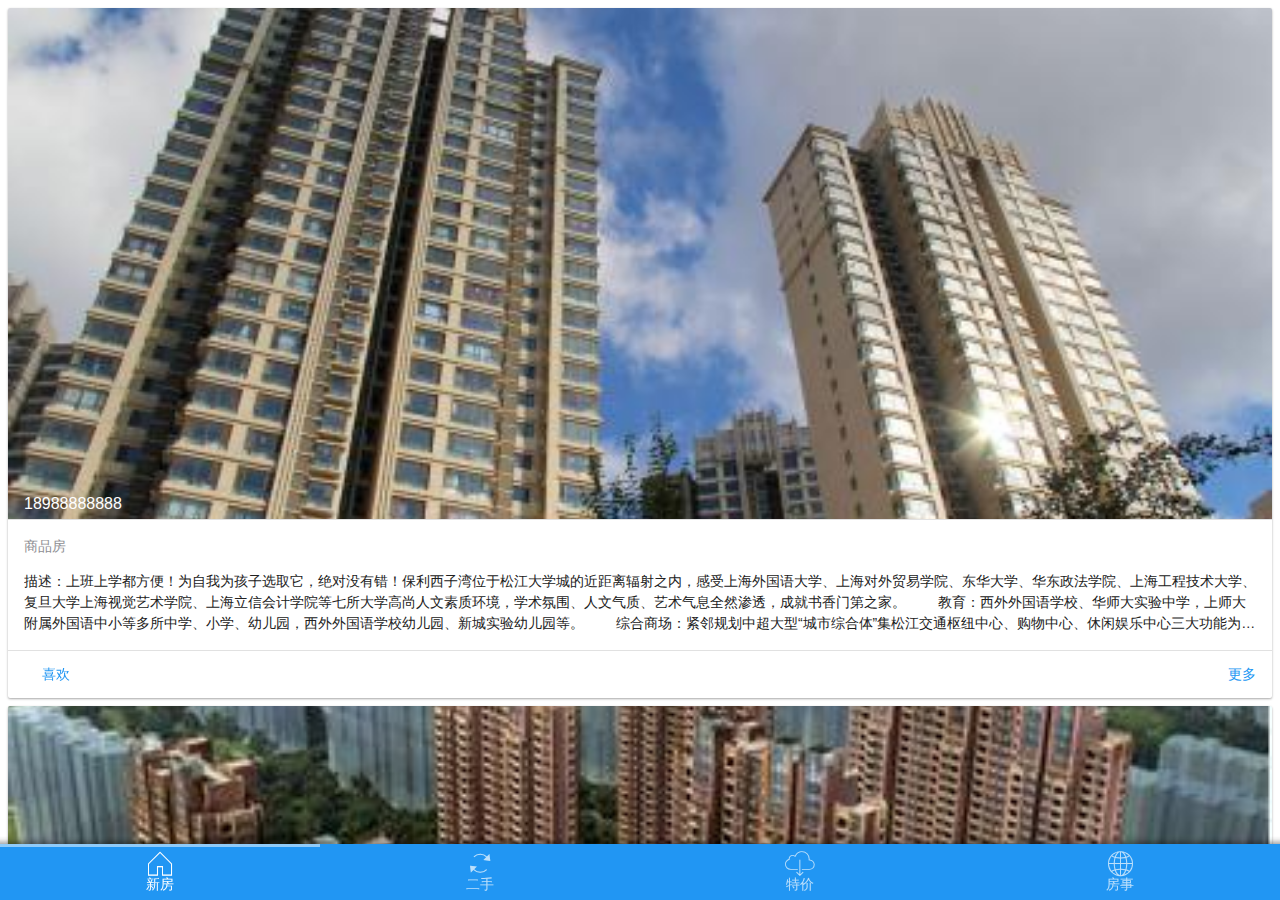
<file: index.html>
<!DOCTYPE html>
<html>
<head>
  <meta charset="utf-8">
  <!--
  Customize this policy to fit your own app's needs. For more guidance, see:
      https://github.com/apache/cordova-plugin-whitelist/blob/master/README.md#content-security-policy
  Some notes:
      * gap: is required only on iOS (when using UIWebView) and is needed for JS->native communication
      * https://ssl.gstatic.com is required only on Android and is needed for TalkBack to function properly
      * Disables use of inline scripts in order to mitigate risk of XSS vulnerabilities. To change this:
          * Enable inline JS: add 'unsafe-inline' to default-src
  -->
  <meta http-equiv="Content-Security-Policy" content="default-src * 'self' 'unsafe-inline' 'unsafe-eval' data: gap: content:">
  <meta name="viewport" content="width=device-width, initial-scale=1, maximum-scale=1, minimum-scale=1, user-scalable=no, minimal-ui, viewport-fit=cover">
  <meta name="apple-mobile-web-app-capable" content="yes">
  <meta name="apple-mobile-web-app-status-bar-style" content="default">
  <meta name="theme-color" content="#2196f3">
  <meta name="format-detection" content="telephone=no">
  <meta name="msapplication-tap-highlight" content="no">
  <title>有房</title>

  <link rel="stylesheet" href="framework7/css/framework7.min.css">
  <link rel="stylesheet" href="css/icons.css">
  <link rel="stylesheet" href="css/app.css">
</head>
<body>
  <div id="app">
    <!-- Status bar overlay for fullscreen mode-->
    <div class="statusbar"></div>
    <!-- Left panel with cover effect-->
    <div class="panel panel-left panel-cover theme-dark">
      <div class="view">
        <div class="page">
          <div class="navbar">
            <div class="navbar-inner">
              <div class="title">Left Panel</div>
            </div>
          </div>
          <div class="page-content">
            <div class="block">Left panel content goes here</div>
          </div>
        </div>
      </div>
    </div>
    <!-- Right panel with reveal effect-->
    <div class="panel panel-right panel-reveal theme-dark">
      <div class="view">
        <div class="page">
          <div class="navbar">
            <div class="navbar-inner">
              <div class="title">Right Panel</div>
            </div>
          </div>
          <div class="page-content">
            <div class="block">Right panel content goes here</div>
          </div>
        </div>
      </div>
    </div>

    <!-- Views/Tabs container -->
    <div class="views tabs ios-edges">
      <!-- Tabbar for switching views-tabs -->
      <div class="toolbar tabbar-labels toolbar-bottom-md">
        <div class="toolbar-inner">
          <a href="#view-home" class="tab-link tab-link-active">
            <i class="f7-icons">home</i>
            <span class="tabbar-label">新房</span>
          </a>
          <a href="#view-catalog" class="tab-link">
            <i class="f7-icons">reload</i>
            <span class="tabbar-label">二手</span>
          </a>
		 
          <a href="#view-settings" class="tab-link">
            <i class="f7-icons">cloud_download</i>
            <span class="tabbar-label">特价</span>
          </a>
		   <a href="#view-lists" class="tab-link">
            <i class="f7-icons">world</i>
            <span class="tabbar-label">房事</span>
          </a>	
        </div>
      </div>
      <!-- Your main view/tab, should have "view-main" class. It also has "tab-active" class -->
      <div id="view-home" class="view view-main tab tab-active">
        <!-- Page, data-name contains page name which can be used in page callbacks -->
        <div class="page" data-name="home">
          <div class="page-content">
		    <div class="card demo-card-header-pic">
			  <div style="background-image:url(image/f1.jpg)" class="card-header align-items-flex-end">18988888888</div>
			  <div class="card-content card-content-padding">
				<p class="date">商品房</p>
				<p class="item-subtitle3">描述：上班上学都方便！为自我为孩子选取它，绝对没有错！保利西子湾位于松江大学城的近距离辐射之内，感受上海外国语大学、上海对外贸易学院、东华大学、华东政法学院、上海工程技术大学、复旦大学上海视觉艺术学院、上海立信会计学院等七所大学高尚人文素质环境，学术氛围、人文气质、艺术气息全然渗透，成就书香门第之家。

　　教育：西外外国语学校、华师大实验中学，上师大附属外国语中小等多所中学、小学、幼儿园，西外外国语学校幼儿园、新城实验幼儿园等。

　　综合商场：紧邻规划中超大型“城市综合体”集松江交通枢纽中心、购物中心、休闲娱乐中心三大功能为一体的综合建筑群，这个总规模超过20万平米大型城市综合体，定位为上海西南新的城市副中心。新城购物中心与休闲娱乐中心SHOPPINGMALL，规划有大型品牌大卖场、中高档百货、青年时尚广场等丰富业态，以及大型美食广场、文化艺术中心、健身中心、电影院等丰富的文化休闲娱乐设施。</p>
			  </div>
			  <div class="card-footer"><a href="#" class="link">喜欢</a><a href="/product/1/">更多</a></div>
			</div>
			  <div class="card demo-card-header-pic">
			  <div style="background-image:url(image/f2.jpg)" class="card-header align-items-flex-end">18988888888</div>
			  <div class="card-content card-content-padding">
				<p class="date">商品房</p>
				<p class="item-subtitle3">描述：上班上学都方便！为自我为孩子选取它，绝对没有错！保利西子湾位于松江大学城的近距离辐射之内，感受上海外国语大学、上海对外贸易学院、东华大学、华东政法学院、上海工程技术大学、复旦大学上海视觉艺术学院、上海立信会计学院等七所大学高尚人文素质环境，学术氛围、人文气质、艺术气息全然渗透，成就书香门第之家。

　　教育：西外外国语学校、华师大实验中学，上师大附属外国语中小等多所中学、小学、幼儿园，西外外国语学校幼儿园、新城实验幼儿园等。

　　综合商场：紧邻规划中超大型“城市综合体”集松江交通枢纽中心、购物中心、休闲娱乐中心三大功能为一体的综合建筑群，这个总规模超过20万平米大型城市综合体，定位为上海西南新的城市副中心。新城购物中心与休闲娱乐中心SHOPPINGMALL，规划有大型品牌大卖场、中高档百货、青年时尚广场等丰富业态，以及大型美食广场、文化艺术中心、健身中心、电影院等丰富的文化休闲娱乐设施。</p>
			  </div>
			  <div class="card-footer"><a href="#" class="link">喜欢</a><a href="/product/2/">更多</a></div>
			</div>
			  <div class="card demo-card-header-pic">
			  <div style="background-image:url(image/f3.jpg)" class="card-header align-items-flex-end">18988888888</div>
			  <div class="card-content card-content-padding">
				<p class="date">商品房</p>
				<p class="item-subtitle3">描述：上班上学都方便！为自我为孩子选取它，绝对没有错！保利西子湾位于松江大学城的近距离辐射之内，感受上海外国语大学、上海对外贸易学院、东华大学、华东政法学院、上海工程技术大学、复旦大学上海视觉艺术学院、上海立信会计学院等七所大学高尚人文素质环境，学术氛围、人文气质、艺术气息全然渗透，成就书香门第之家。

　　教育：西外外国语学校、华师大实验中学，上师大附属外国语中小等多所中学、小学、幼儿园，西外外国语学校幼儿园、新城实验幼儿园等。

　　综合商场：紧邻规划中超大型“城市综合体”集松江交通枢纽中心、购物中心、休闲娱乐中心三大功能为一体的综合建筑群，这个总规模超过20万平米大型城市综合体，定位为上海西南新的城市副中心。新城购物中心与休闲娱乐中心SHOPPINGMALL，规划有大型品牌大卖场、中高档百货、青年时尚广场等丰富业态，以及大型美食广场、文化艺术中心、健身中心、电影院等丰富的文化休闲娱乐设施。</p>
			  </div>
			  <div class="card-footer"><a href="#" class="link">喜欢</a><a href="/product/3/">更多</a></div>
			</div>
			<div class="card demo-card-header-pic">
			  <div style="background-image:url(image/f3.jpg)" class="card-header align-items-flex-end">18988888888</div>
			  <div class="card-content card-content-padding">
				<p class="date">商品房</p>
				<p class="item-subtitle3">描述：上班上学都方便！为自我为孩子选取它，绝对没有错！保利西子湾位于松江大学城的近距离辐射之内，感受上海外国语大学、上海对外贸易学院、东华大学、华东政法学院、上海工程技术大学、复旦大学上海视觉艺术学院、上海立信会计学院等七所大学高尚人文素质环境，学术氛围、人文气质、艺术气息全然渗透，成就书香门第之家。

　　教育：西外外国语学校、华师大实验中学，上师大附属外国语中小等多所中学、小学、幼儿园，西外外国语学校幼儿园、新城实验幼儿园等。

　　综合商场：紧邻规划中超大型“城市综合体”集松江交通枢纽中心、购物中心、休闲娱乐中心三大功能为一体的综合建筑群，这个总规模超过20万平米大型城市综合体，定位为上海西南新的城市副中心。新城购物中心与休闲娱乐中心SHOPPINGMALL，规划有大型品牌大卖场、中高档百货、青年时尚广场等丰富业态，以及大型美食广场、文化艺术中心、健身中心、电影院等丰富的文化休闲娱乐设施。</p>
			  </div>
			  <div class="card-footer"><a href="#" class="link">喜欢</a><a href="/product/3/">更多</a></div>
			</div>
			<div class="card demo-card-header-pic">
			  <div style="background-image:url(image/f3.jpg)" class="card-header align-items-flex-end">18988888888</div>
			  <div class="card-content card-content-padding">
				<p class="date">商品房</p>
				<p class="item-subtitle3">描述：上班上学都方便！为自我为孩子选取它，绝对没有错！保利西子湾位于松江大学城的近距离辐射之内，感受上海外国语大学、上海对外贸易学院、东华大学、华东政法学院、上海工程技术大学、复旦大学上海视觉艺术学院、上海立信会计学院等七所大学高尚人文素质环境，学术氛围、人文气质、艺术气息全然渗透，成就书香门第之家。

　　教育：西外外国语学校、华师大实验中学，上师大附属外国语中小等多所中学、小学、幼儿园，西外外国语学校幼儿园、新城实验幼儿园等。

　　综合商场：紧邻规划中超大型“城市综合体”集松江交通枢纽中心、购物中心、休闲娱乐中心三大功能为一体的综合建筑群，这个总规模超过20万平米大型城市综合体，定位为上海西南新的城市副中心。新城购物中心与休闲娱乐中心SHOPPINGMALL，规划有大型品牌大卖场、中高档百货、青年时尚广场等丰富业态，以及大型美食广场、文化艺术中心、健身中心、电影院等丰富的文化休闲娱乐设施。</p>
			  </div>
			  <div class="card-footer"><a href="#" class="link">喜欢</a><a href="/product/3/">更多</a></div>
			</div>
            



          </div>
        </div>
      </div>

      <!-- Catalog View -->
      <div id="view-catalog" class="view tab">
        <!-- Catalog page will be loaded here dynamically from /catalog/ route -->
      </div>

      <!-- Settings View -->
      <div id="view-settings" class="view tab">
        <!-- Settings page will be loaded here dynamically from /settings/ route -->
      </div>
	   <div id="view-lists" class="view tab">
        <!-- Catalog page will be loaded here dynamically from /catalog/ route -->
      </div>
    </div>

    <!-- Popup -->
    <div class="popup" id="my-popup">
      <div class="view">
        <div class="page">
          <div class="navbar">
            <div class="navbar-inner">
              <div class="title">Popup</div>
              <div class="right">
                <a href="#" class="link popup-close">Close</a>
              </div>
            </div>
          </div>
          <div class="page-content">
            <div class="block">
              <p>Popup content goes here.</p>
            </div>
          </div>
        </div>
      </div>
    </div>

    <!-- Login Screen -->
    <div class="login-screen" id="my-login-screen">
      <div class="view">
        <div class="page">
          <div class="page-content login-screen-content">
            <div class="login-screen-title">Login</div>
            <div class="list">
              <ul>
                <li class="item-content item-input">
                  <div class="item-inner">
                    <div class="item-title item-label">Username</div>
                    <div class="item-input-wrap">
                      <input type="text" name="username" placeholder="Your username">
                    </div>
                  </div>
                </li>
                <li class="item-content item-input">
                  <div class="item-inner">
                    <div class="item-title item-label">Password</div>
                    <div class="item-input-wrap">
                      <input type="password" name="password" placeholder="Your password">
                    </div>
                  </div>
                </li>
              </ul>
            </div>
            <div class="list">
              <ul>
                <li>
                  <a href="#" class="item-link list-button login-button">Sign In</a>
                </li>
              </ul>
              <div class="block-footer">Some text about login information.<br>Click "Sign In" to close Login Screen</div>
            </div>
          </div>
        </div>
      </div>
    </div>
  </div>
  <!-- Cordova -->
  <!--
  <script src="cordova.js"></script>
  -->

  <!-- Framework7 library -->
  <script src="framework7/js/framework7.min.js"></script>

  <!-- App routes -->
  <script src="js/routes.js"></script>

  <!-- Your custom app scripts -->
  <script src="js/app.js"></script>
</body>
</html>
</file>
<file: css/icons.css>
/* Material Icons Font (for MD theme) */
@font-face {
  font-family: 'Material Icons';
  font-style: normal;
  font-weight: 400;
  src: url(../fonts/MaterialIcons-Regular.eot); /* For IE6-8 */
  src: local('Material Icons'),
       local('MaterialIcons-Regular'),
       url(../fonts/MaterialIcons-Regular.woff2) format('woff2'),
       url(../fonts/MaterialIcons-Regular.woff) format('woff'),
       url(../fonts/MaterialIcons-Regular.ttf) format('truetype');
}

.material-icons {
  font-family: 'Material Icons';
  font-weight: normal;
  font-style: normal;
  font-size: 24px;  /* Preferred icon size */
  display: inline-block;
  line-height: 1;
  text-transform: none;
  letter-spacing: normal;
  word-wrap: normal;
  white-space: nowrap;
  direction: ltr;

  /* Support for all WebKit browsers. */
  -webkit-font-smoothing: antialiased;
  /* Support for Safari and Chrome. */
  text-rendering: optimizeLegibility;

  /* Support for Firefox. */
  -moz-osx-font-smoothing: grayscale;

  /* Support for IE. */
  font-feature-settings: 'liga';
}

/* Framework7 Icons Font (for iOS theme) */
@font-face {
  font-family: 'Framework7 Icons';
  font-style: normal;
  font-weight: 400;
  src: url("../fonts/Framework7Icons-Regular.eot");
  src: url("../fonts/Framework7Icons-Regular.woff2") format("woff2"),
       url("../fonts/Framework7Icons-Regular.woff") format("woff"),
       url("../fonts/Framework7Icons-Regular.ttf") format("truetype");
}

.f7-icons {
  font-family: 'Framework7 Icons';
  font-weight: normal;
  font-style: normal;
  font-size: 25px;
  line-height: 1;
  letter-spacing: normal;
  text-transform: none;
  display: inline-block;
  white-space: nowrap;
  word-wrap: normal;
  direction: ltr;
  -webkit-font-smoothing: antialiased;
  text-rendering: optimizeLegibility;
  -moz-osx-font-smoothing: grayscale;
  -webkit-font-feature-settings: "liga";
  -moz-font-feature-settings: "liga=1";
  -moz-font-feature-settings: "liga";
  font-feature-settings: "liga";
  text-align: center;
}
</file>
<file: css/app.css>
/* Your app styles here */
.ios .tabbar-labels .tab-link:not(.tab-link-active) .icon-ios-fill {
  display: none;
}
.ios .tabbar-labels .tab-link.tab-link-active .icon:not(.icon-ios-fill) {
  display: none;
}
.demo-card-header-pic .card-header {
  height: 40vw;
  background-size: cover;
  background-position: center;
  color: #fff;
}
.demo-card-header-pic .card-content-padding .date{
  color: #8e8e93;
}
.infinite-scroll-preloader {
  margin-top:-20px;
  margin-bottom: 10px;
  text-align: center;
}
.infinite-scroll-preloader .preloader {
  width:34px;
  height:34px;
}      
.item-subtitle3{
	font-size:14px;
	overflow: hidden;
    text-overflow: ellipsis;
    display: box;
    display: -webkit-box;
    line-clamp: 3;
    -webkit-line-clamp: 3;
    -webkit-box-orient: vertical;
}
.item-subtitle5{
	font-size:14px;
	overflow: hidden;
    text-overflow: ellipsis;
    display: box;
    display: -webkit-box;
    line-clamp: 5;
    -webkit-line-clamp: 5;
    -webkit-box-orient: vertical;
}
.demo-swiper .swiper-slide {
  font-size: 25px;
  font-weight: 300;
  display: flex;
  justify-content: center;
  align-items: center;
  background: #fff;
  color: #000;
}
.demo-swiper .swiper-slide {
  box-sizing: border-box;
  border: 1px solid #ddd;
  background: #fff;
}
.demo-swiper {
  margin: 0px 0 35px;
  font-size: 18px;
  height: 120px;
}
.demo-swiper.demo-swiper-auto .swiper-slide {
  width: 85%;
}
.demo-swiper.demo-swiper-auto .swiper-slide:nth-child(2n) {
  width: 70%;
}
.demo-swiper.demo-swiper-auto .swiper-slide:nth-child(3n) {
  width: 30%;
}
</file>
